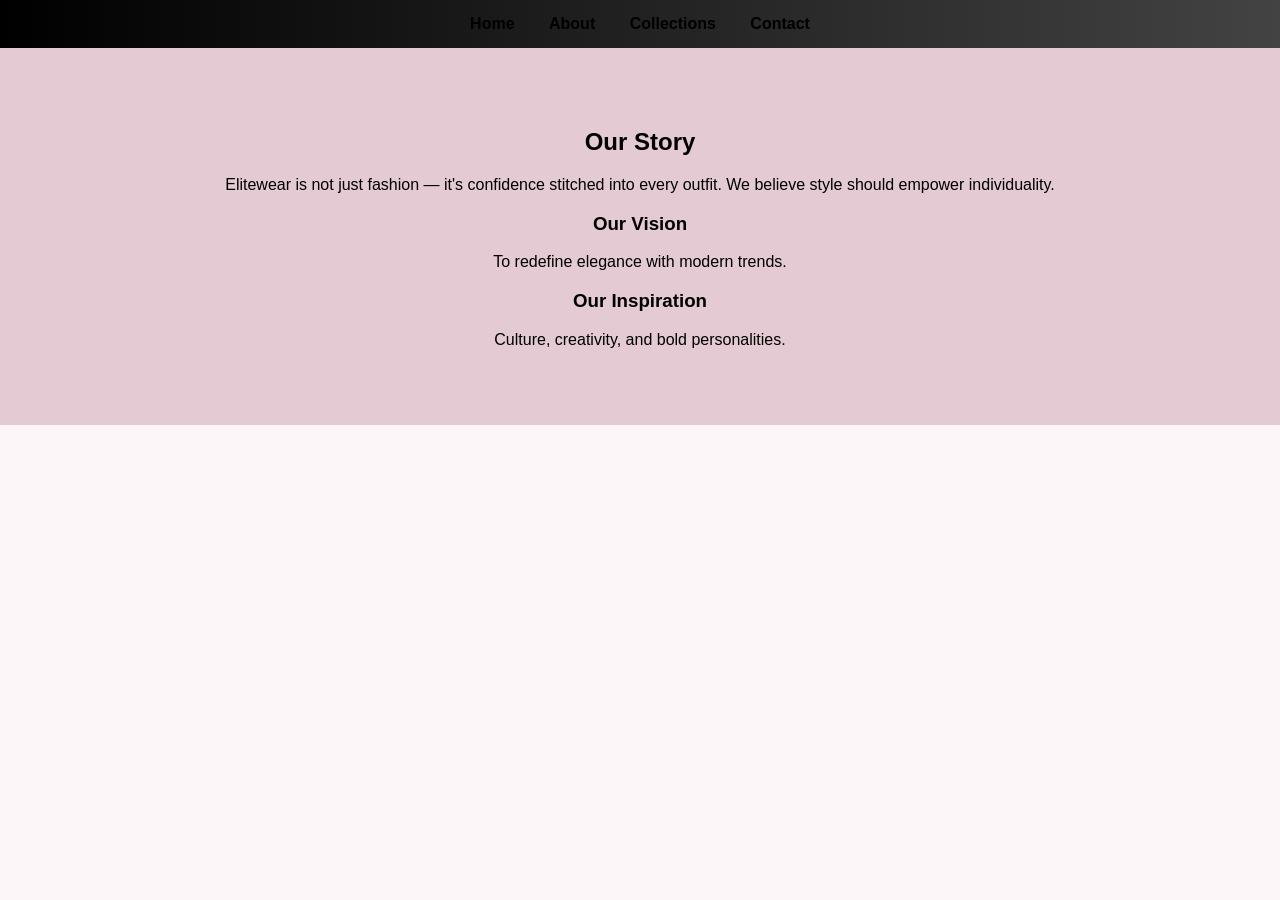
<file: about.html>
<!DOCTYPE html>
<html>
<head>
    <title>ELITEWEAR</title>
    <link rel="stylesheet" href="style.css">
</head>

<body>

<header>
   
    <nav>
        <a href="index.html">Home</a>
        <a href="about.html">About</a>
        <a href="collections.html">Collections</a>
        <a href="contact.html">Contact</a>
    </nav>
</header>
<section style="background:#e4cad2;">
    <h2>Our Story</h2>
    <p>
        Elitewear is not just fashion — it's confidence stitched into every outfit.
        We believe style should empower individuality.
    </p>

    <h3>Our Vision</h3>
    <p>To redefine elegance with modern trends.</p>

    <h3>Our Inspiration</h3>
    <p>Culture, creativity, and bold personalities.</p>
</section>


</body>
</html>
</file>
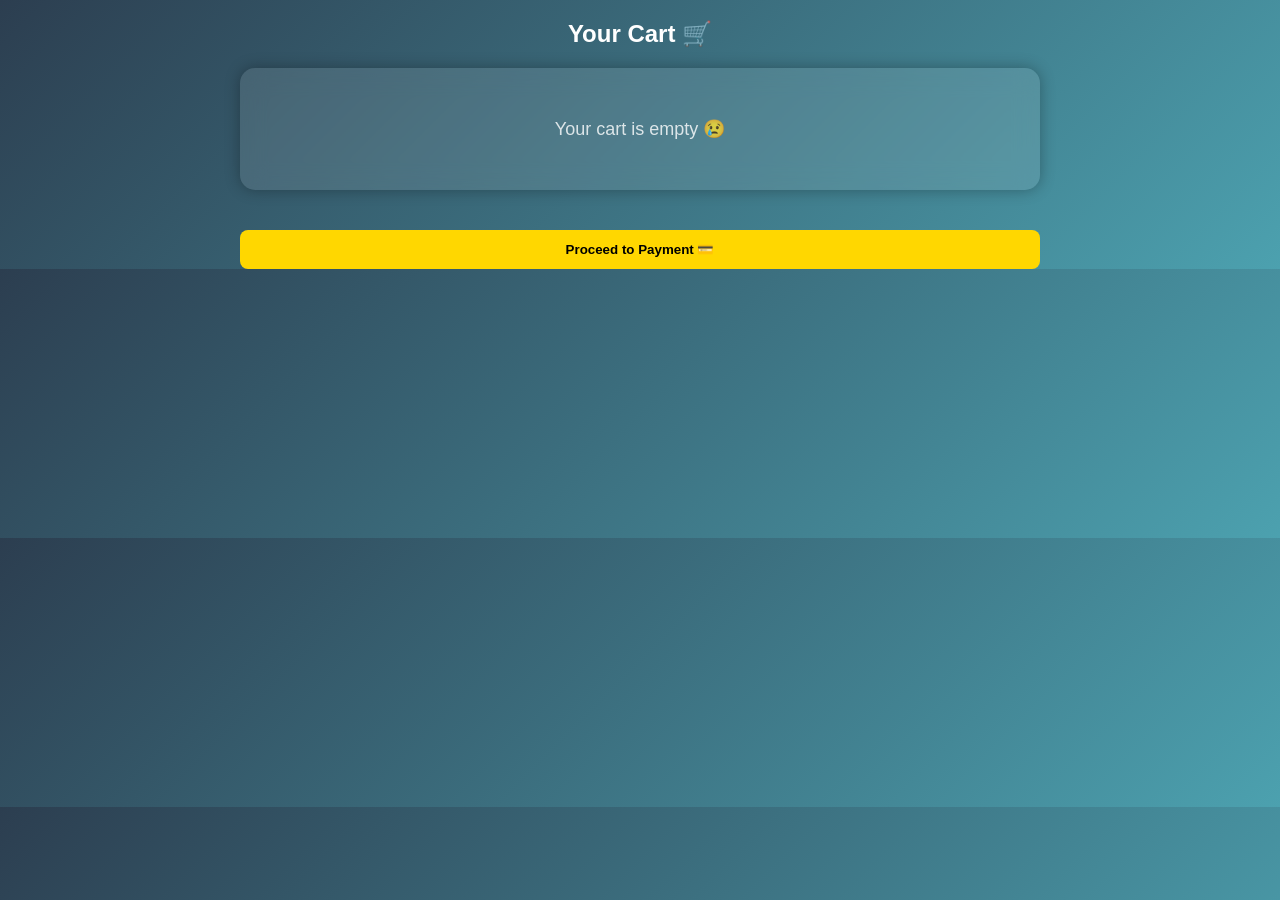
<file: cart.html>
<!DOCTYPE html>
<html>
<head>
    <title>Cart</title>

    <style>
        body {
            margin: 0;
            font-family: 'Segoe UI', sans-serif;
            background: linear-gradient(135deg, #2c3e50, #4ca1af);
            color: white;
        }

        h2 {
            text-align: center;
            margin-top: 20px;
        }

        .container {
            width: 90%;
            max-width: 800px;
            margin: auto;
        }

        .cart-box {
            background: rgba(255,255,255,0.1);
            backdrop-filter: blur(12px);
            padding: 20px;
            border-radius: 15px;
            margin-top: 20px;
            box-shadow: 0 0 15px rgba(0,0,0,0.3);
        }

        .item {
            display: flex;
            justify-content: space-between;
            align-items: center;
            background: rgba(255,255,255,0.2);
            padding: 15px;
            border-radius: 10px;
            margin: 10px 0;
        }

        .item h4 {
            margin: 0;
        }

        .price {
            color: #ffd700;
            font-weight: bold;
        }

        .remove-btn {
            background: red;
            border: none;
            color: white;
            padding: 6px 10px;
            cursor: pointer;
            border-radius: 6px;
        }

        .remove-btn:hover {
            background: darkred;
        }

        #total {
            text-align: right;
            margin-top: 15px;
            font-size: 20px;
            color: #ffd700;
        }

        .btn {
            width: 100%;
            padding: 12px;
            margin-top: 20px;
            background: #ffd700;
            color: black;
            border: none;
            border-radius: 8px;
            cursor: pointer;
            font-weight: bold;
            transition: 0.3s;
        }

        .btn:hover {
            transform: scale(1.05);
            background: white;
        }

        .empty {
            text-align: center;
            margin: 30px;
            font-size: 18px;
            opacity: 0.8;
        }

    </style>
</head>

<body>

<h2>Your Cart 🛒</h2>

<div class="container">
    <div class="cart-box" id="cartItems"></div>

    <h3 id="total"></h3>

    <button class="btn" onclick="checkout()">Proceed to Payment 💳</button>
</div>

<script>
let cart = JSON.parse(localStorage.getItem("cart")) || [];
let container = document.getElementById("cartItems");
let total = 0;

function displayCart() {
    container.innerHTML = "";
    total = 0;

    if(cart.length === 0){
        container.innerHTML = "<div class='empty'>Your cart is empty 😢</div>";
        document.getElementById("total").innerText = "";
        return;
    }

    cart.forEach((item, index) => {
        total += item.price;

        container.innerHTML += `
            <div class="item">
                <div>
                    <h4>${item.name}</h4>
                    <p class="price">₹${item.price}</p>
                </div>
                <button class="remove-btn" onclick="removeItem(${index})">Remove</button>
            </div>
        `;
    });

    document.getElementById("total").innerText = "Total: ₹" + total;
}

function removeItem(index) {
    cart.splice(index, 1);
    localStorage.setItem("cart", JSON.stringify(cart));
    displayCart();
}

function checkout() {
    if(cart.length === 0){
        alert("Your cart is empty 😤");
        return;
    }

    localStorage.setItem("totalAmount", total);
    window.location.href = "payment.html";
}

displayCart();
</script>

</body>
</html>
</file>
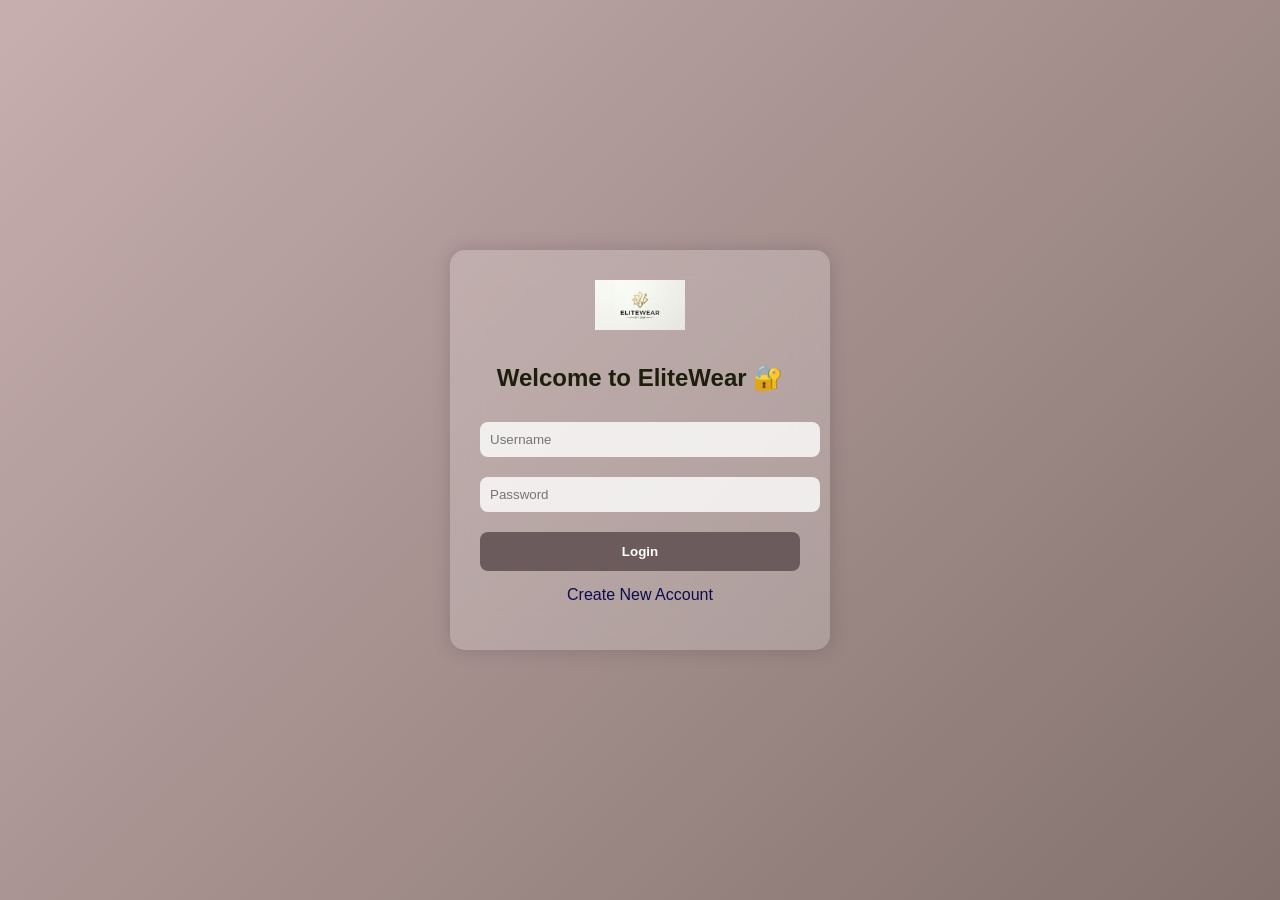
<file: collections.html>
<!DOCTYPE html>
<html>
<head>
    <title>EliteWear Collections</title>

    <style>
        body {
            margin: 0;
            font-family: 'Segoe UI', sans-serif;
            background: linear-gradient(135deg, #1f1c2c, #928dab);
            color: white;
            text-align: center;
        }

        header {
            background: rgba(0,0,0,0.6);
            padding: 15px;
            font-size: 22px;
            letter-spacing: 1px;
        }

        .container {
            display: flex;
            justify-content: center;
            flex-wrap: wrap;
            padding: 40px;
        }

        .card {
            position: relative;
            width: 280px;
            height: 350px;
            margin: 20px;
            border-radius: 15px;
            overflow: hidden;
            cursor: pointer;
            box-shadow: 0 0 20px rgba(0,0,0,0.4);
            transition: 0.3s;
        }

        .card:hover {
            transform: scale(1.05);
        }

        .card img {
            width: 100%;
            height: 100%;
            object-fit: cover;
        }

        .overlay {
            position: absolute;
            bottom: 0;
            width: 100%;
            background: rgba(0,0,0,0.6);
            padding: 15px;
        }

        .overlay h2 {
            margin: 0;
        }

        .btn {
            margin-top: 10px;
            padding: 8px 15px;
            background: #ffd700;
            border: none;
            cursor: pointer;
            font-weight: bold;
        }

        .btn:hover {
            background: white;
        }

        .back {
            margin: 30px;
        }

    </style>
</head>

<body>

<header>
    EliteWear Collections ✨
</header>

<div class="container">

    <!-- WOMEN -->
    <div class="card" onclick="goTo('casual.html')">
        <img src="https://images.unsplash.com/photo-1490481651871-ab68de25d43d">
        <div class="overlay">
            <h2>Women 👗</h2>
            <button class="btn">Explore</button>
        </div>
    </div>

    <!-- MEN -->
    <div class="card" onclick="goTo('traditional.html')">
        <img src="https://images.unsplash.com/photo-1523381210434-271e8be1f52b">
        <div class="overlay">
            <h2>Men 👔</h2>
            <button class="btn">Explore</button>
        </div>
    </div>

    <!-- KIDS -->
    <div class="card" onclick="goTo('kids.html')">
        <img src="https://images.unsplash.com/photo-1519238263530-99bdd11df2ea">
        <div class="overlay">
            <h2>Kids 👶</h2>
            <button class="btn">Explore</button>
        </div>
    </div>

</div>

<div class="back">
    <button class="btn" onclick="location.href='index.html'">⬅ Back Home</button>
</div>

<script>
if(localStorage.getItem("loggedIn") !== "true"){
    window.location.href = "login.html";
}

function goTo(page){
    window.location.href = page;
}
</script>

</body>
</html>
</file>
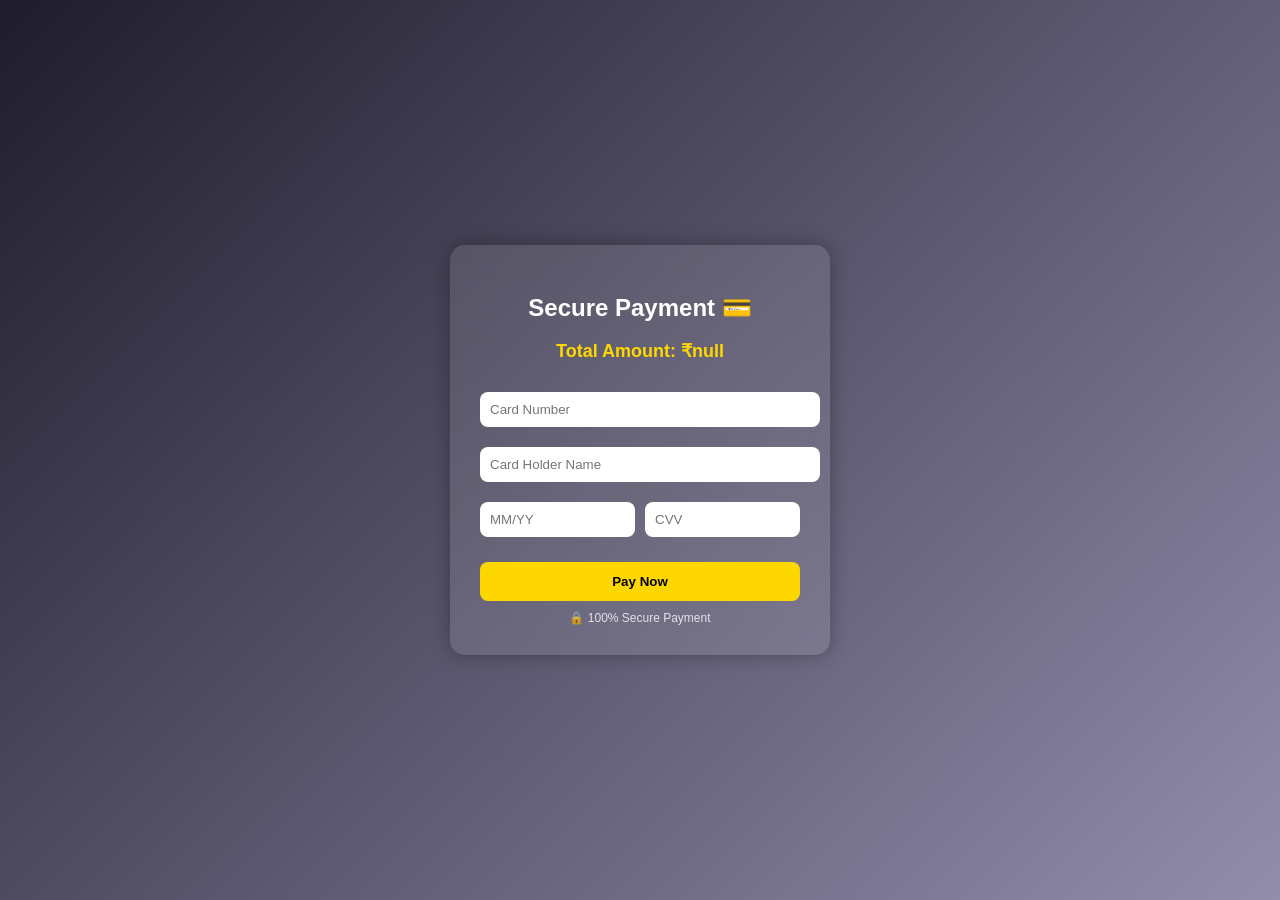
<file: Fashion.html>
<!DOCTYPE html>
<html>
<head>
    <title>Payment</title>

    <style>
        body {
            margin: 0;
            font-family: 'Segoe UI', sans-serif;
            height: 100vh;
            display: flex;
            justify-content: center;
            align-items: center;
            background: linear-gradient(135deg, #1f1c2c, #928dab);
        }

        .container {
            background: rgba(255, 255, 255, 0.1);
            backdrop-filter: blur(15px);
            padding: 30px;
            border-radius: 15px;
            width: 320px;
            text-align: center;
            color: white;
            box-shadow: 0 0 20px rgba(0,0,0,0.3);
        }

        h2 {
            margin-bottom: 10px;
        }

        #amount {
            margin-bottom: 20px;
            font-size: 18px;
            color: #ffd700;
        }

        input {
            width: 100%;
            padding: 10px;
            margin: 10px 0;
            border: none;
            border-radius: 8px;
            outline: none;
        }

        input:focus {
            box-shadow: 0 0 5px #ffd700;
        }

        .row {
            display: flex;
            gap: 10px;
        }

        .row input {
            width: 100%;
        }

        .btn {
            width: 100%;
            padding: 12px;
            background: #ffd700;
            color: black;
            border: none;
            border-radius: 8px;
            cursor: pointer;
            margin-top: 15px;
            font-weight: bold;
            transition: 0.3s;
        }

        .btn:hover {
            background: white;
            transform: scale(1.05);
        }

        .secure {
            margin-top: 10px;
            font-size: 12px;
            opacity: 0.8;
        }

    </style>
</head>

<body>

<div class="container">

    <h2>Secure Payment 💳</h2>
    <h3 id="amount"></h3>

    <input type="text" placeholder="Card Number">
    <input type="text" placeholder="Card Holder Name">

    <div class="row">
        <input type="text" placeholder="MM/YY">
        <input type="text" placeholder="CVV">
    </div>

    <button class="btn" onclick="payNow()">Pay Now</button>

    <div class="secure">🔒 100% Secure Payment</div>

</div>

<script>
let total = localStorage.getItem("totalAmount");
document.getElementById("amount").innerText = "Total Amount: ₹" + total;

function payNow() {

    let inputs = document.querySelectorAll("input");
    let isValid = true;

    inputs.forEach(input => {
        if(input.value.trim() === ""){
            isValid = false;
        }
    });

    if(!isValid){
        alert("⚠️ Please enter all details!");
        return;
    }

    alert("Payment Successful 🎉");

    localStorage.removeItem("cart");
    localStorage.removeItem("totalAmount");

    window.location.href = "index.html";
}
</script>
</script>

</body>
</html>
</file>
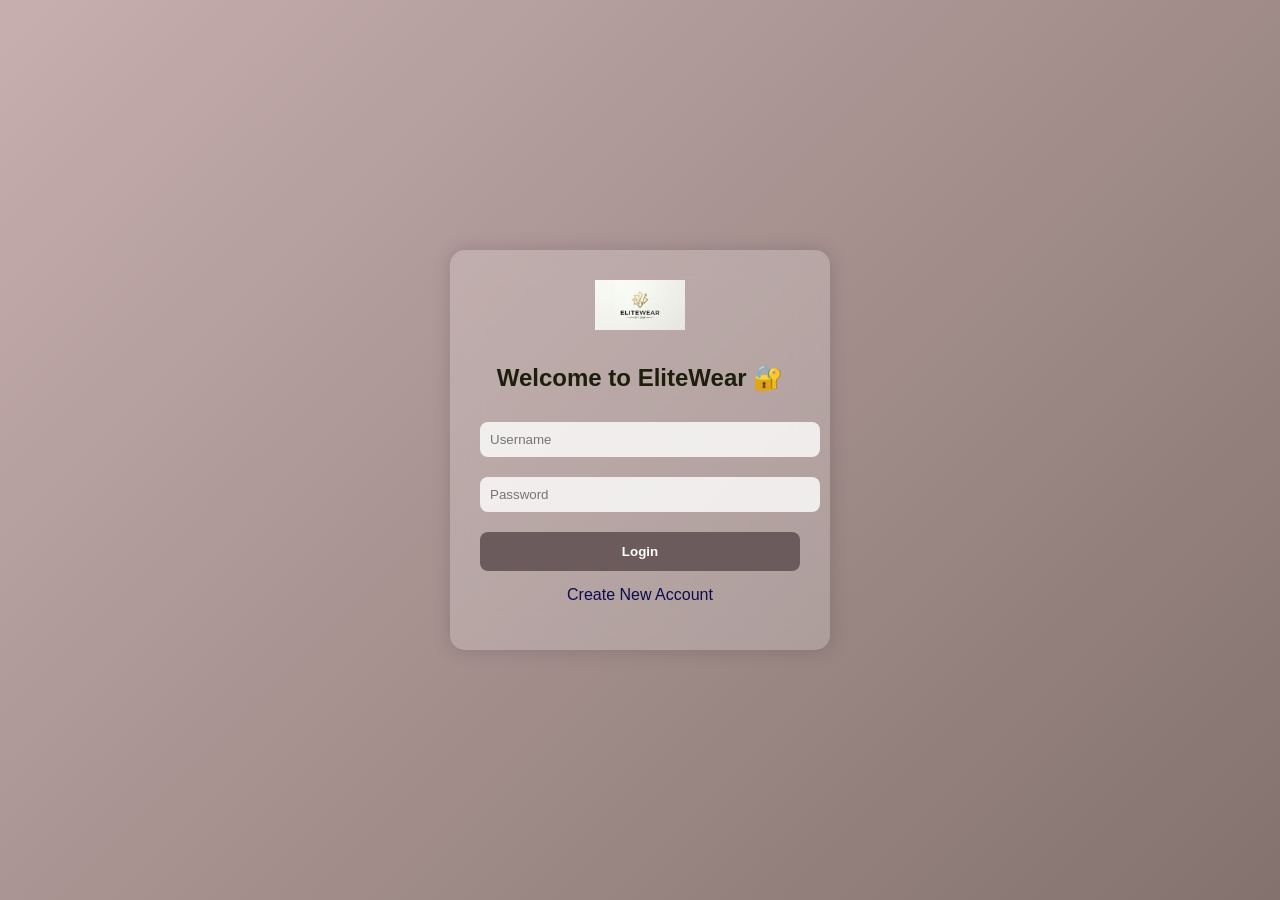
<file: login.html>
<!DOCTYPE html>
<html>
<head>
    <title>Elitewear Login</title>

    <style>
        body {
    margin: 0;
    font-family: 'Segoe UI', sans-serif;
    height: 100vh;
    display: flex;
    justify-content: center;
    align-items: center;
    background: linear-gradient(135deg, #c7aeaf, #83726d); /* soft pink gradient */
}

.container {
    background: rgba(255, 255, 255, 0.2);
    backdrop-filter: blur(15px);
    padding: 30px;
    border-radius: 15px;
    width: 320px;
    text-align: center;
    color: #333; /* dark text for readability */
    box-shadow: 0 0 20px rgba(0, 0, 0, 0.15);
}

.logo img {
    width: 90px;
    margin-bottom: 10px;
}

h2 {
    margin-bottom: 20px;
    color: #1c1f0c; /* rose gold tone */
}

input {
    width: 100%;
    padding: 10px;
    margin: 10px 0;
    border: none;
    border-radius: 8px;
    outline: none;
    background: rgba(255, 255, 255, 0.8);
}

input:focus {
    box-shadow: 0 0 5px #b76e79; /* matching accent */
}

.btn {
    width: 100%;
    padding: 12px;
    background: #6b5b5d; /* rose gold */
    color: white;
    border: none;
    border-radius: 8px;
    cursor: pointer;
    margin-top: 10px;
    font-weight: bold;
    transition: 0.3s;
}

.btn:hover {
    background: #141010;
    transform: scale(1.05);
}

.link {
    margin-top: 15px;
    cursor: pointer;
    color: #0c0c4e;
}

.link:hover {
    text-decoration: underline;
}

    </style>
</head>

<body>

<div class="container">

    <div class="logo">
        <img src="logo.jpeg" alt="Elitewear Logo">
    </div>

    <h2>Welcome to EliteWear 🔐</h2>

    <input type="text" id="loginUser" placeholder="Username">
    <input type="password" id="loginPass" placeholder="Password">

    <button class="btn" onclick="login()">Login</button>

    <p onclick="location.href='signup.html'" class="link">
        Create New Account
    </p>

</div>

<script src="script.js"></script>

</body>
</html>
</file>
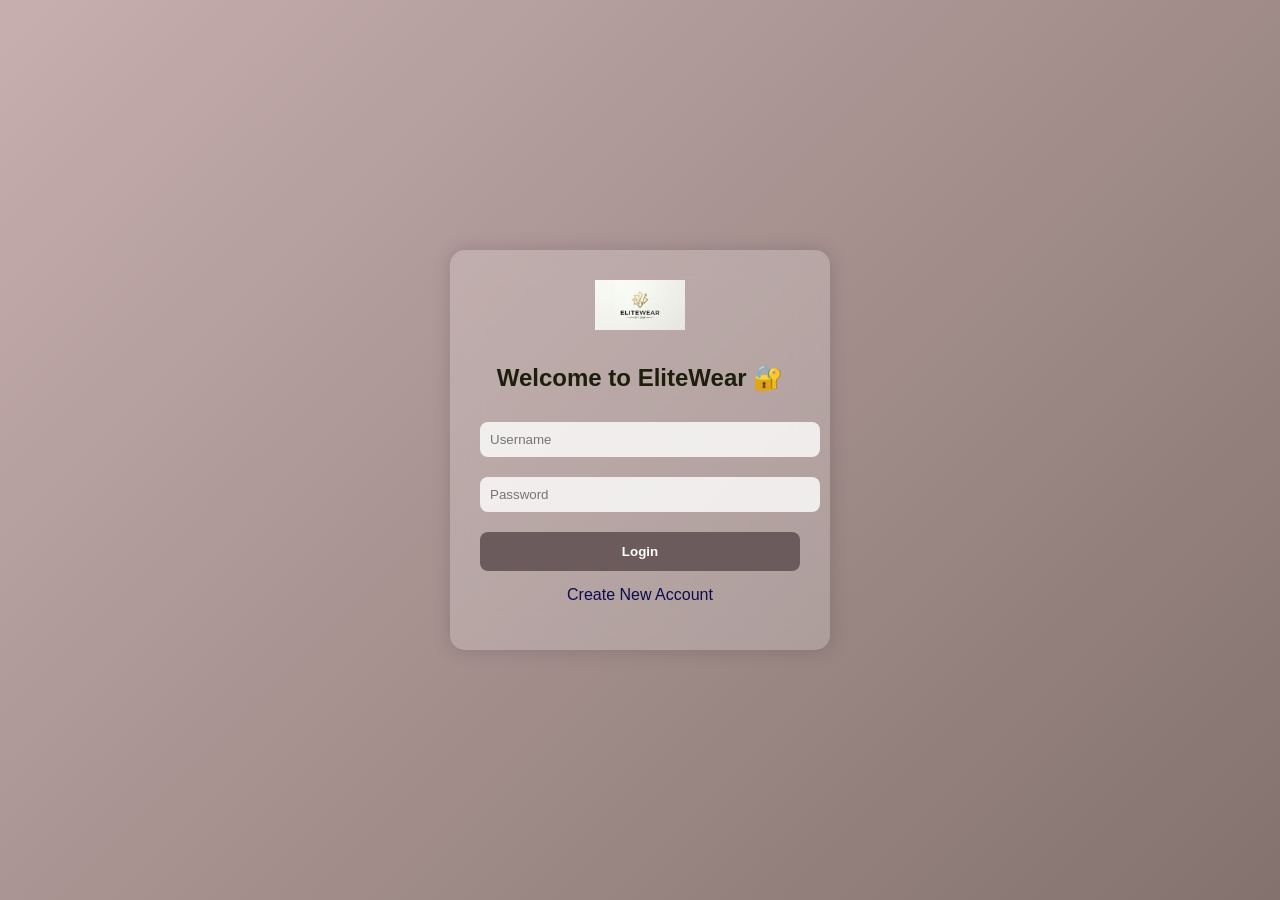
<file: signup.html>
<!DOCTYPE html>
<html>
<head>
    <title>Sign Up</title>
    <link rel="stylesheet" href="style.css">
</head>

<body>

<div class="auth-container">
    <div class="auth-box">
        <h2>Create New Account</h2>

        <input type="text" id="signupUser" placeholder="Username">
        <input type="password" id="signupPass" placeholder="Password">
        <input type="email" id="signupEmail" placeholder="Email">

        <button class="btn" onclick="signup()">Sign Up</button>

        <button class="btn" onclick="location.href='login.html'">Already have account? Login</button>
    </div>
</div>
<script>
if(localStorage.getItem("loggedIn") !== "true"){
    window.location.href = "login.html";
}
</script>
<script src="script.js"></script>

</body>
</html>
</file>
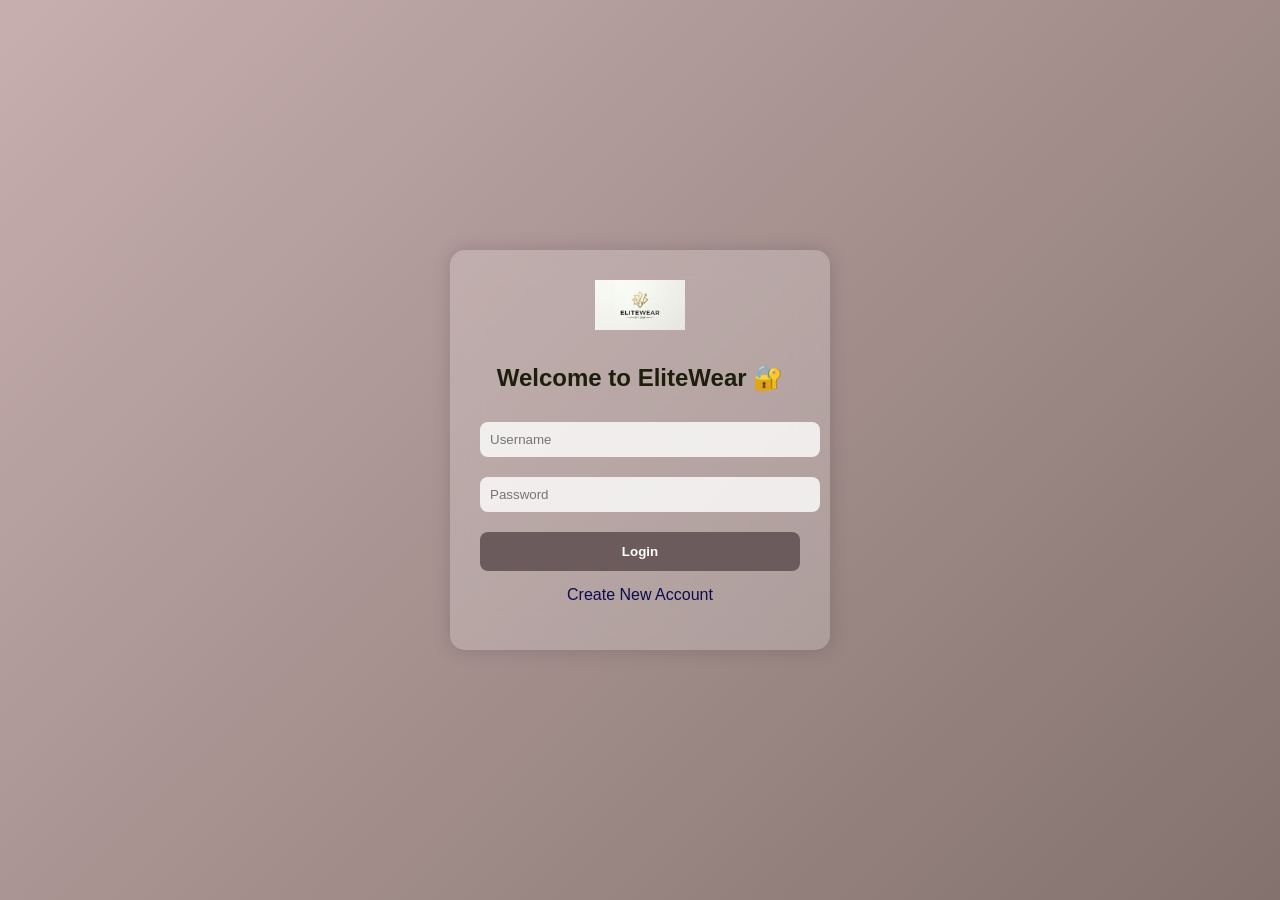
<file: traditional.html>
<!DOCTYPE html>
<html>
<head>
    <title>Men's Wear</title>

    <style>
        body {
            margin: 0;
            font-family: Arial;
            background: #f5f5f5;
        }

        header {
            background: black;
            color: white;
            padding: 15px;
            text-align: center;
        }

        section {
            display: flex;
            flex-wrap: wrap;
            justify-content: center;
            padding: 20px;
        }

        .card {
            background: white;
            margin: 15px;
            padding: 10px;
            width: 220px;
            text-align: center;
            box-shadow: 0 0 10px gray;
            border-radius: 10px;
        }

        .card img {
            width: 100%;
            height: 250px;
            border-radius: 10px;
        }

        .btn {
            padding: 8px 15px;
            background: black;
            color: white;
            border: none;
            cursor: pointer;
            margin-top: 10px;
        }

        .btn:hover {
            background: #444;
        }

    </style>
</head>

<body>

<header>
    <h1>Men's Collection 👔</h1>
</header>

<section>

<!-- 1 -->
<div class="card">
    <img src="https://images.unsplash.com/photo-1618354691373-d851c5c3a990">
    <h3>Formal Shirt</h3>
    <p>₹1200</p>
    <button class="btn" onclick="buyNow('Formal Shirt',1200)">Buy Now</button>
</div>

<!-- 2 -->
<div class="card">
    <img src="https://images.unsplash.com/photo-1523381210434-271e8be1f52b">
    <h3>Casual T-Shirt</h3>
    <p>₹799</p>
    <button class="btn" onclick="buyNow('Casual T-Shirt',799)">Buy Now</button>
</div>

<!-- 3 -->
<div class="card">
    <img src="https://images.unsplash.com/photo-1520975916090-3105956dac38">
    <h3>Denim Jacket</h3>
    <p>₹1999</p>
    <button class="btn" onclick="buyNow('Denim Jacket',1999)">Buy Now</button>
</div>

<!-- 4 -->
<div class="card">
    <img src="https://images.unsplash.com/photo-1503342217505-b0a15ec3261c">
    <h3>Blazer</h3>
    <p>₹2999</p>
    <button class="btn" onclick="buyNow('Blazer',2999)">Buy Now</button>
</div>

<!-- 5 -->
<div class="card">
    <img src="https://images.unsplash.com/photo-1490481651871-ab68de25d43d">
    <h3>Jeans</h3>
    <p>₹1499</p>
    <button class="btn" onclick="buyNow('Jeans',1499)">Buy Now</button>
</div>

<!-- 6 -->
<div class="card">
    <img src="https://images.unsplash.com/photo-1516826957135-700dedea698c">
    <h3>Hoodie</h3>
    <p>₹1599</p>
    <button class="btn" onclick="buyNow('Hoodie',1599)">Buy Now</button>
</div>

<!-- 7 -->
<div class="card">
    <img src="https://images.unsplash.com/photo-1520975922203-bf45f7d7e4a9">
    <h3>Summer Shirt</h3>
    <p>₹999</p>
    <button class="btn" onclick="buyNow('Summer Shirt',999)">Buy Now</button>
</div>

<!-- 8 -->
<div class="card">
    <img src="https://images.unsplash.com/photo-1541099649105-f69ad21f3246">
    <h3>Track Pants</h3>
    <p>₹899</p>
    <button class="btn" onclick="buyNow('Track Pants',899)">Buy Now</button>
</div>

<!-- 9 -->
<div class="card">
    <img src="https://images.unsplash.com/photo-1600185365483-26d7a4cc7519">
    <h3>Formal Suit</h3>
    <p>₹4999</p>
    <button class="btn" onclick="buyNow('Formal Suit',4999)">Buy Now</button>
</div>

<!-- 10 -->
<div class="card">
    <img src="https://images.unsplash.com/photo-1593032465171-8b9d6b9c4dba">
    <h3>Kurta Set</h3>
    <p>₹1899</p>
    <button class="btn" onclick="buyNow('Kurta Set',1899)">Buy Now</button>
</div>

</section>

<div style="text-align:center; margin:30px;">
    <button class="btn" onclick="location.href='index.html'">⬅ Back Home</button>
</div>

<script>
if(!localStorage.getItem("loggedIn")){
    window.location.href = "login.html";
}

function buyNow(name, price){
    localStorage.setItem("totalAmount", price);
    window.location.href = "payment.html";
}
</script>

</body>
</html>
</file>
<file: style.css>
body {
    margin: 0;
    font-family: 'Poppins', sans-serif;
    background: #fdf6f9;
}

header {
    background: linear-gradient(to right, #000000, #434343);
    color: white;
    padding: 15px;
    text-align: center;
}

nav a {
    color: #fff;
    margin: 15px;
    text-decoration: none;
    font-weight: bold;
}

nav a:hover {
    color: #ff69b4;
}

section {
    padding: 60px;
    text-align: center;
}

/* BUTTON */
.btn {
    padding: 12px 25px;
    background: #ff69b4;
    border: none;
    color: white;
    font-size: 16px;
    cursor: pointer;
    border-radius: 25px;
}

.btn:hover {
    background: #ff1493;
}

/* HERO */
.hero {
    height: 90vh;
    background: url('https://images.unsplash.com/photo-1521334884684-d80222895322') no-repeat center/cover;
    color: white;
    display: flex;
    flex-direction: column;
    justify-content: center;
}

/* CARDS */
.card {
    display: inline-block;
    width: 250px;
    margin: 15px;
    background: white;
    border-radius: 15px;
    box-shadow: 0 4px 10px rgba(0,0,0,0.2);
    overflow: hidden;
}

.card img {
    width: 100%;
}

.card h3 {
    padding: 10px;
}

/* LOGIN */
.login-box {
    width: 300px;
    margin: 100px auto;
    padding: 30px;
    background: white;
    box-shadow: 0 4px 10px rgba(0,0,0,0.2);
    border-radius: 15px;
}

.login-box input {
    width: 100%;
    padding: 10px;
    margin: 10px 0;
}
/* AUTH PAGES DESIGN */
.auth-container {
    height: 100vh;
    background: linear-gradient(to right, #ff9a9e, #fad0c4);
    display: flex;
    justify-content: center;
    align-items: center;
}

.auth-box {
    background: white;
    padding: 30px;
    width: 320px;
    border-radius: 20px;
    box-shadow: 0 8px 20px rgba(0,0,0,0.2);
    text-align: center;
}

.auth-box h2 {
    margin-bottom: 20px;
}

.auth-box input {
    width: 100%;
    padding: 10px;
    margin: 10px 0;
    border-radius: 10px;
    border: 1px solid #ccc;
}

.link {
    margin-top: 10px;
    display: block;
    color: #ff1493;
    cursor: pointer;
}
/* NAVBAR */
.navbar {
    display: flex;
    justify-content: space-between;
    align-items: center;
    padding: 15px 50px;
    background: white;
    box-shadow: 0 2px 10px rgba(0,0,0,0.1);
}

.logo {
    display: flex;
    align-items: center;
}

.logo img {
    width: 100px;
    margin-right: 50px;
}

nav a {
    margin: 0 15px;
    text-decoration: none;
    color: black;
    font-weight: bold;
}

/* HERO */
.hero {
    height: 80vh;
    background: url('https://images.unsplash.com/photo-1521334884684-d80222895322') no-repeat center/cover;
    color: white;
    display: flex;
    flex-direction: column;
    justify-content: center;
    padding-left: 50px;
}

/* BUTTON */
.btn {
    background: black;
    color: white;
    padding: 10px 20px;
    border: none;
    cursor: pointer;
}

/* CATEGORIES */
.categories {
    text-align: center;
    padding: 50px;
}

.category-box {
    display: inline-block;
    margin: 15px;
}

.category-box img {
    width: 250px;
    border-radius: 10px;
}

/* PRODUCTS */
.products {
    text-align: center;
    padding: 50px;
}

.card {
    display: inline-block;
    width: 250px;
    margin: 15px;
    box-shadow: 0 4px 10px rgba(0,0,0,0.2);
}

.card img {
    width: 100%;
}

.card h3, .card p {
    padding: 10px;
}
.products {
    display: flex;
    flex-wrap: wrap;
    justify-content: center;
}

.card {
    width: 250px;
    margin: 20px;
    border-radius: 15px;
    overflow: hidden;
    transition: 0.3s;
}

.card:hover {
    transform: scale(1.05);
}
.login-bg {
    background: url('logo.jpeg') no-repeat center;
    background-size: 300px;
    background-color: #f8f8f8;
}
.btn {
    padding: 12px 25px;
    background: black;
    color: white;
    border-radius: 25px;
    border: none;
    cursor: pointer;
    margin: 10px;
}

.btn:hover {
    background: #ff1493;
}
.login-bg {
    background: url('logo.jpeg') no-repeat center center fixed;
    background-size: cover;
}
</file>
